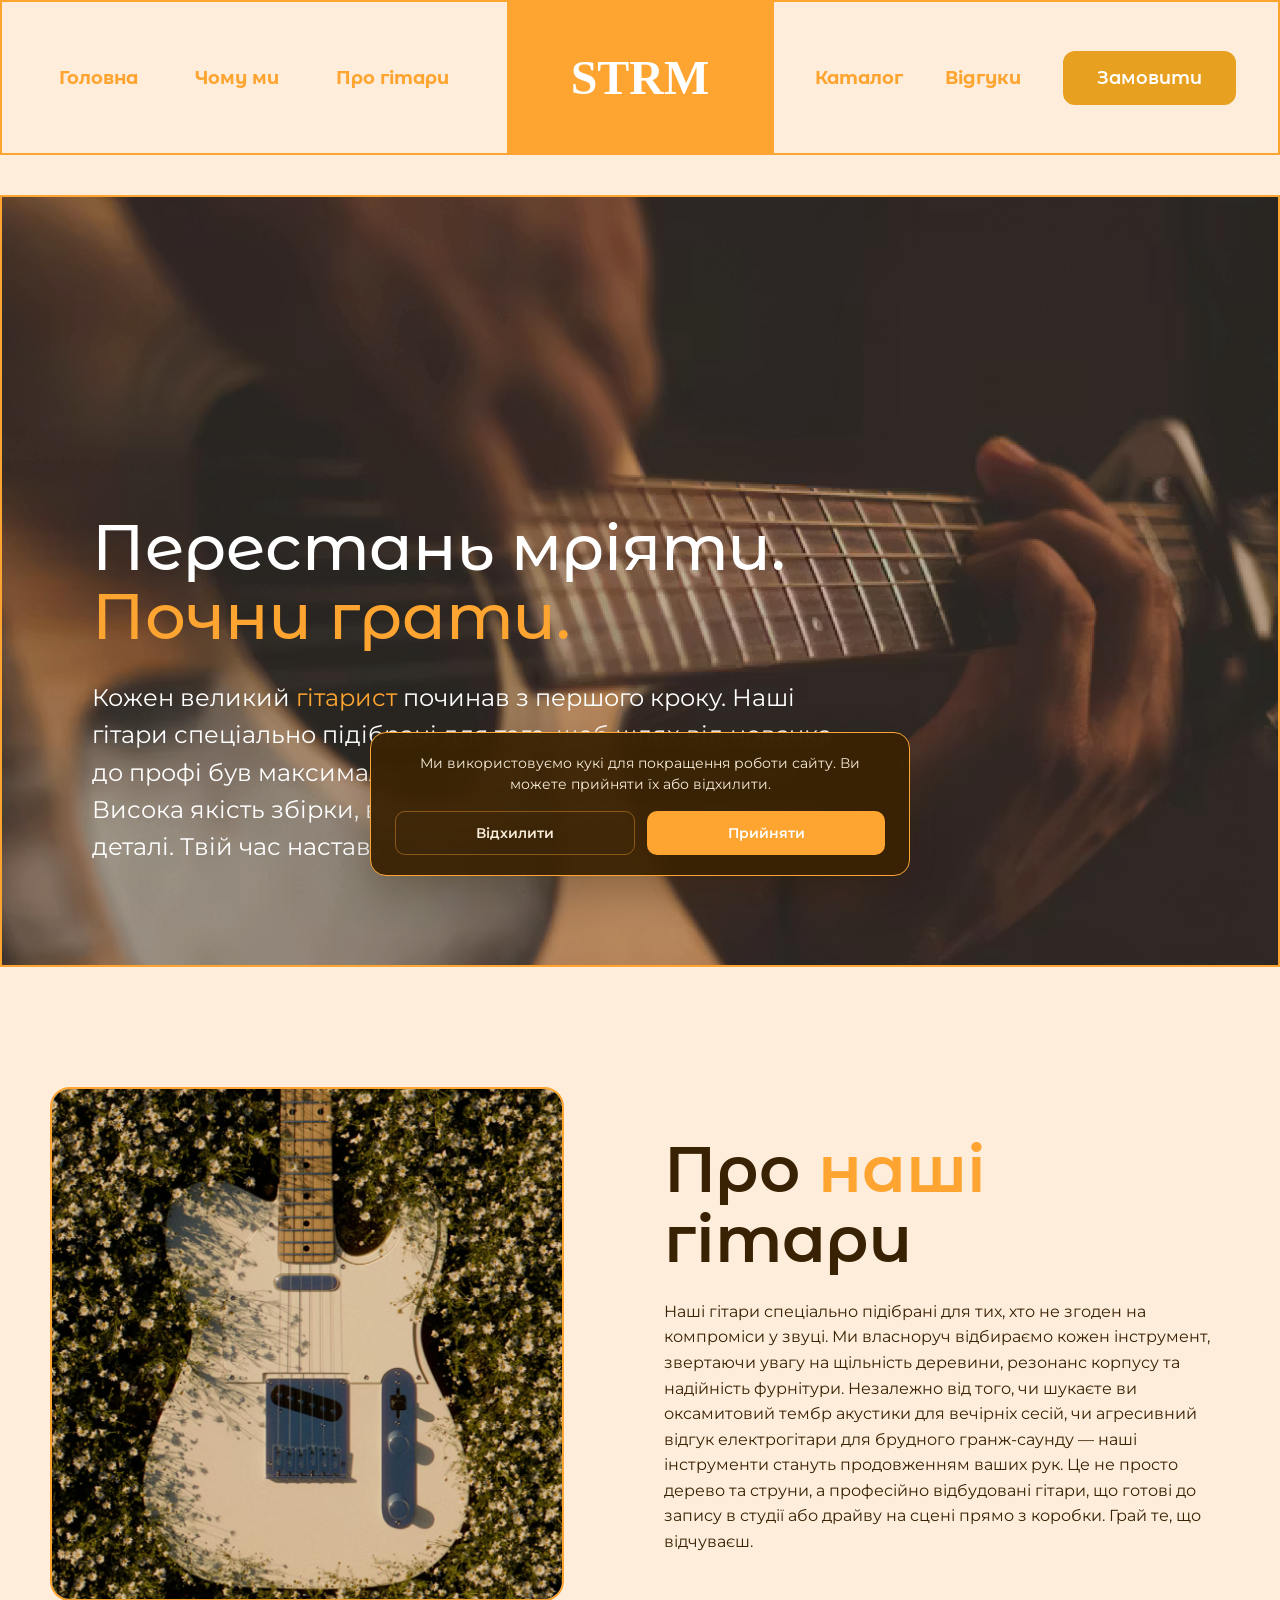
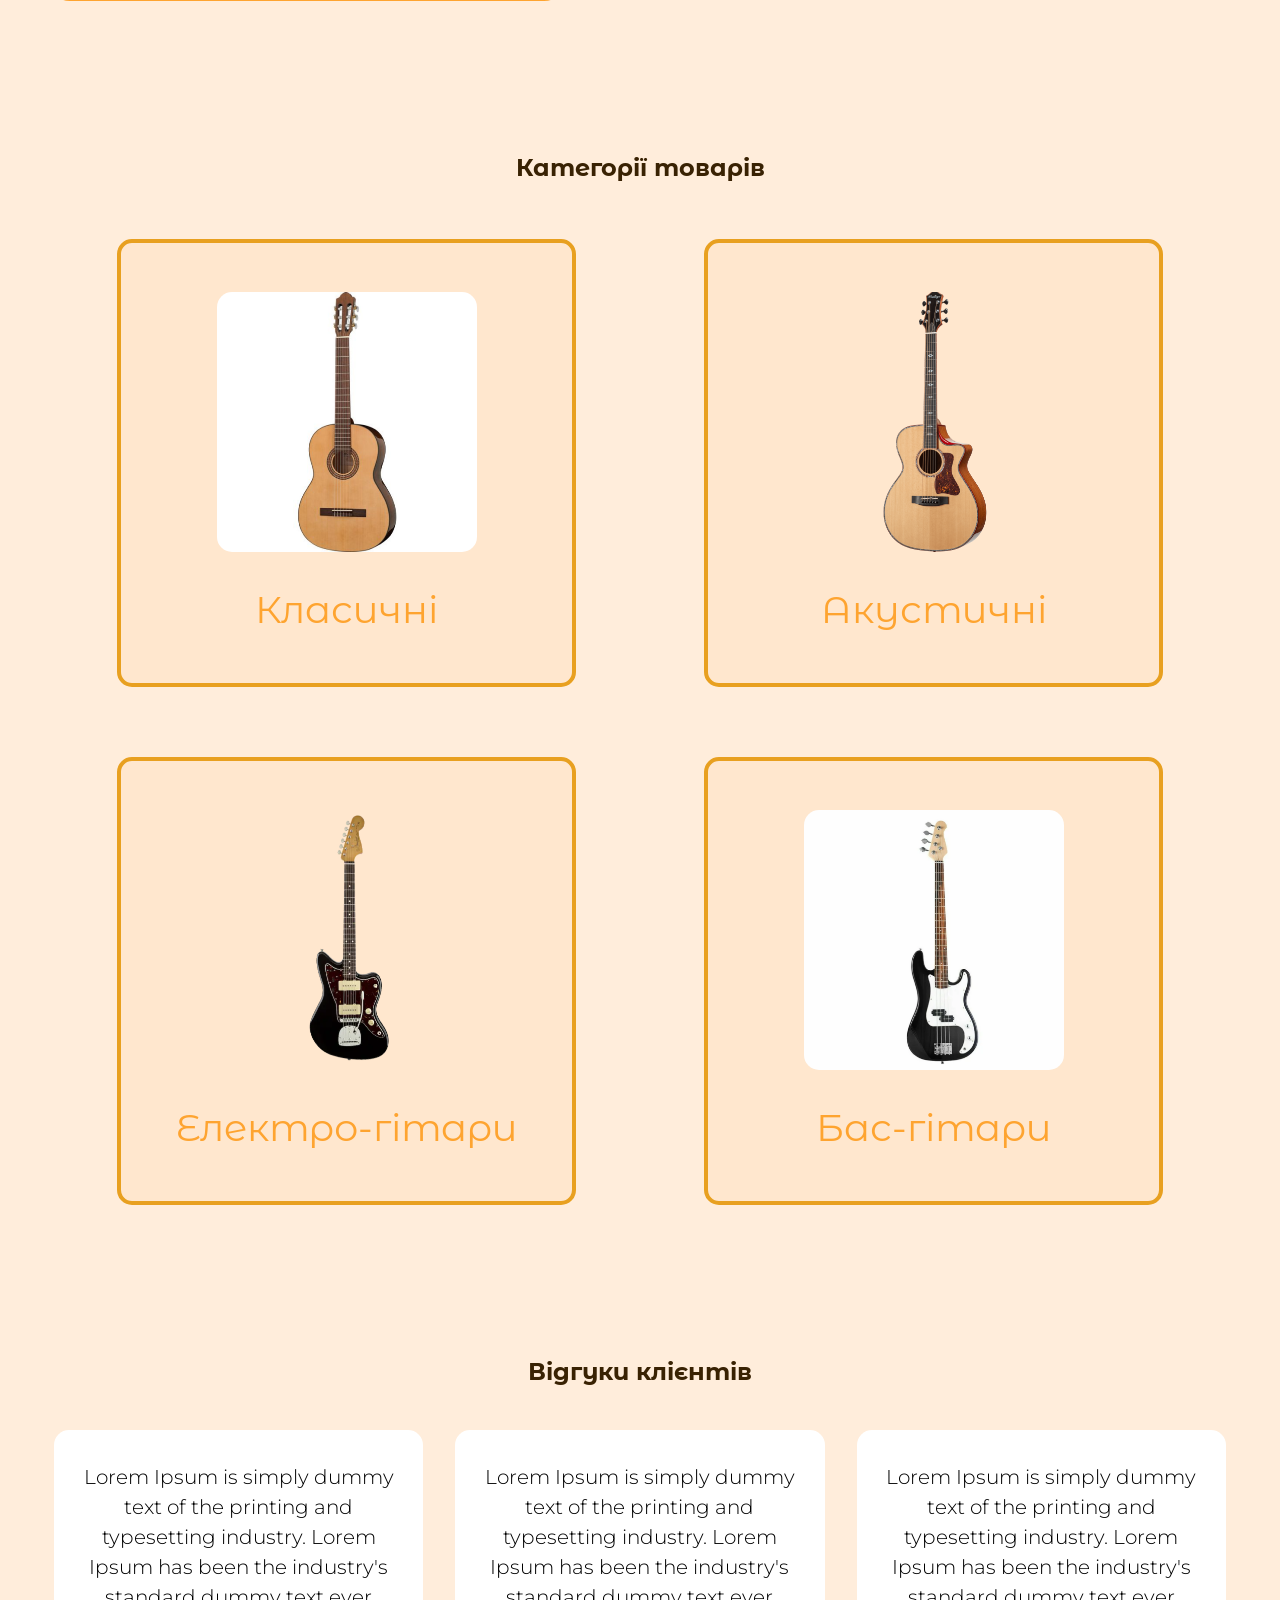
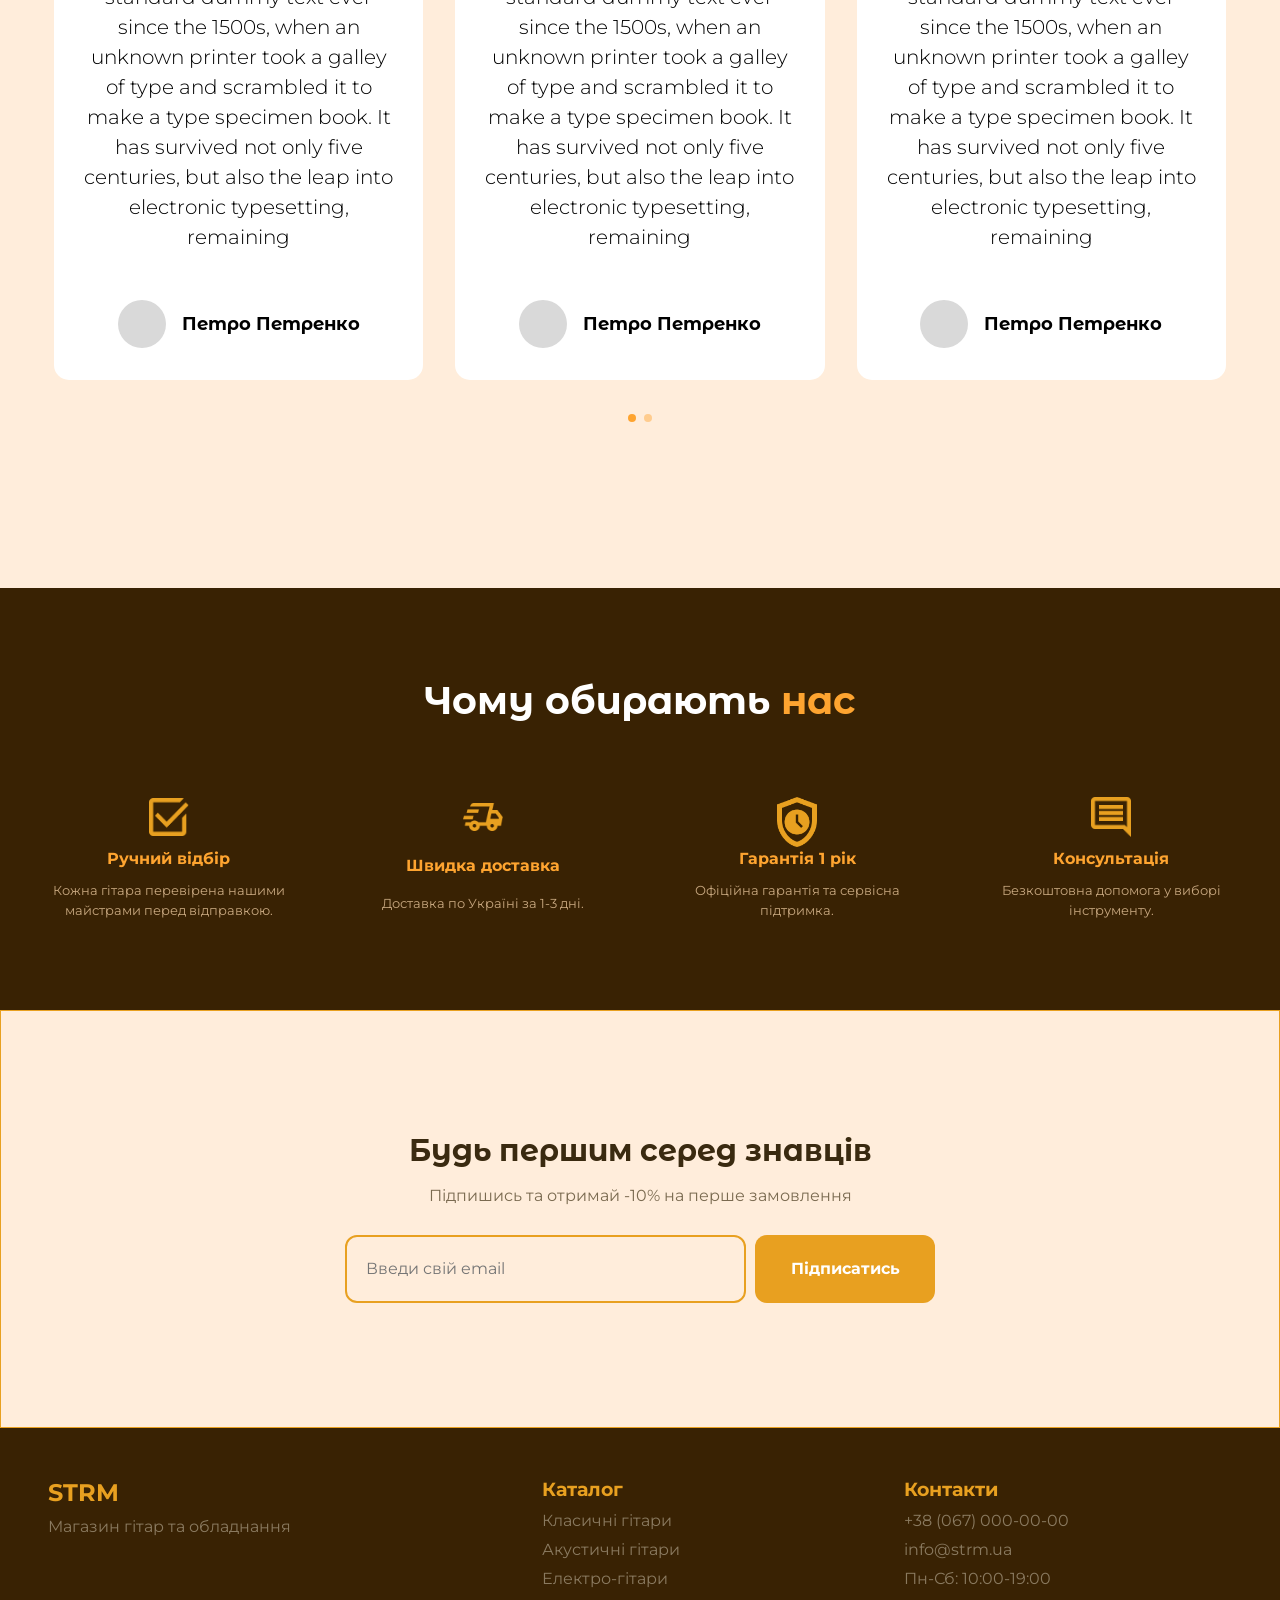
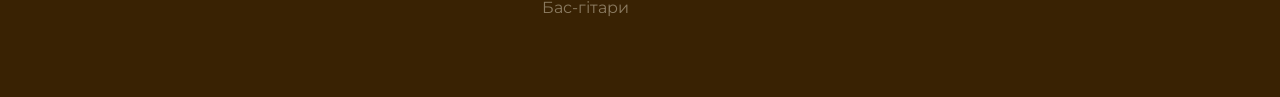
<file: index.html>
<!DOCTYPE html>
<html lang="uk">
<head>
    <meta charset="utf-8">
    <meta name="viewport" content="width=device-width, initial-scale=1">
    <title>STRM Guitars</title>
    <link rel="preconnect" href="https://fonts.googleapis.com">
    <link rel="preconnect" href="https://fonts.gstatic.com" crossorigin>
    <link href="https://fonts.googleapis.com/css2?family=Montserrat:wght@300;400;500;600;700&family=Montserrat+Alternates:wght@400;500;600;700&display=swap" rel="stylesheet">
    <link rel="stylesheet" href="https://cdn.jsdelivr.net/npm/swiper@11/swiper-bundle.min.css">
    <link rel="stylesheet" href="style.css">
</head>
<body>
    <header class="header">
        <button class="burger-button" id="burgerToggle" type="button" aria-label="Відкрити меню" aria-expanded="false" aria-controls="navMenu">
            <span></span>
            <span></span>
            <span></span>
        </button>

        <nav class="nav" id="navMenu" aria-label="Головна навігація">
            <div class="nav-group nav-group-left">
                <a href="#top">Головна</a>
                <a href="#why">Чому ми</a>
                <a href="#about">Про гітари</a>
            </div>

            <a class="logo" href="#top" aria-label="STRM головна">STRM</a>

            <div class="nav-group nav-group-right">
                <a href="#catalog">Каталог</a>
                <a href="#reviews">Відгуки</a>
                <button class="outline-button" type="button" data-open-modal>Замовити</button>
            </div>
        </nav>
    </header>

    <main>
        <section class="hero" id="top">
            <div class="hero-content">
                <h1>Перестань мріяти. <span>Почни грати.</span></h1>
                <p>
                    Кожен великий <span>гітарист</span> починав з першого кроку.
                    Наші гітари спеціально підібрані для того, щоб шлях від новачка
                    до профі був максимально комфортним та надихаючим. Висока якість збірки, відмінний звук та характер у кожній деталі.
                    Твій час настав.
                </p>
            </div>
        </section>

        <section class="about" id="about">
            <img class="about-image" src="assets/img.png">
            <div class="about-text">
                <h2>Про <span>наші</span> гітари</h2>
                <p>
                    Наші гітари спеціально підібрані для тих, хто не згоден на компроміси у звуці. Ми власноруч відбираємо кожен інструмент, звертаючи увагу на щільність деревини, резонанс корпусу та надійність фурнітури. Незалежно від того, чи шукаєте ви оксамитовий тембр акустики для вечірніх сесій, чи агресивний відгук електрогітари для брудного гранж-саунду — наші інструменти стануть продовженням ваших рук. Це не просто дерево та струни, а професійно відбудовані гітари, що готові до запису в студії або драйву на сцені прямо з коробки. Грай те, що відчуваєш.
                </p>
            </div>
        </section>

        <section class="catalog" id="catalog">
            <h2>Категорії товарів</h2>

            <div class="catalog-grid">
                <article class="category-card">
                    <img src="assets/card-img1.png" alt="Класична гітара">
                    <h3>Класичні</h3>
                </article>
                <article class="category-card">
                    <img src="assets/card-img2.png" alt="Акустична гітара">
                    <h3>Акустичні</h3>
                </article>
                <article class="category-card">
                    <img src="assets/card-electro-img.png" alt="Електрогітара">
                    <h3>Електро-гітари</h3>
                </article>
                <article class="category-card">
                    <img src="assets/card-bass-img2.png" alt="Бас-гітара">
                    <h3>Бас-гітари</h3>
                </article>
            </div>
        </section>

        <section class="reviews" id="reviews">
            <h2>Відгуки клієнтів</h2>

            <div class="swiper reviews-swiper">
                <div class="swiper-wrapper">
                    <article class="swiper-slide review-card">
                        <p>Lorem Ipsum is simply dummy text of the printing and  typesetting industry. Lorem Ipsum has been the industry's standard dummy text ever since the 1500s, when an unknown printer took a galley of  type and scrambled it to make a type specimen book. It has survived not  only five centuries, but also the leap into electronic typesetting,  remaining </p>
                        <div class="review-author">
                            <span></span>
                            <strong>Петро Петренко</strong>
                        </div>
                    </article>
                    <article class="swiper-slide review-card">
                        <p>Lorem Ipsum is simply dummy text of the printing and  typesetting industry. Lorem Ipsum has been the industry's standard dummy text ever since the 1500s, when an unknown printer took a galley of  type and scrambled it to make a type specimen book. It has survived not  only five centuries, but also the leap into electronic typesetting,  remaining </p>
                        <div class="review-author">
                            <span></span>
                            <strong>Петро Петренко</strong>
                        </div>
                    </article>
                    <article class="swiper-slide review-card">
                        <p>Lorem Ipsum is simply dummy text of the printing and  typesetting industry. Lorem Ipsum has been the industry's standard dummy text ever since the 1500s, when an unknown printer took a galley of  type and scrambled it to make a type specimen book. It has survived not  only five centuries, but also the leap into electronic typesetting,  remaining </p>
                        <div class="review-author">
                            <span></span>
                            <strong>Петро Петренко</strong>
                        </div>
                    </article>
                    <article class="swiper-slide review-card">
                        <p>Lorem Ipsum is simply dummy text of the printing and  typesetting industry. Lorem Ipsum has been the industry's standard dummy text ever since the 1500s, when an unknown printer took a galley of  type and scrambled it to make a type specimen book. It has survived not  only five centuries, but also the leap into electronic typesetting,  remaining </p>
                        <div class="review-author">
                            <span></span>
                            <strong>Петро Петренко</strong>
                        </div>
                    </article>
                </div>

                <div class="swiper-pagination"></div>
            </div>
        </section>

        <section class="why" id="why">
            <h2>Чому обирають <span>нас</span></h2>

            <div class="features">
                <article>
                    <span class="feature-icon"><img src="assets/group.png"></span>
                    <h3>Ручний відбір</h3>
                    <p>Кожна гітара перевірена нашими майстрами перед відправкою.</p>
                </article>
                <article>
                    <span class="feature-icon"><img src="assets/group-group.png"></span>
                    <h3>Швидка доставка</h3>
                    <p>Доставка по Україні за 1-3 дні.</p>
                </article>
                <article>
                    <span class="feature-icon"><img src="assets/column-group1.png"></span>
                    <h3>Гарантія 1 рік</h3>
                    <p>Офіційна гарантія та сервісна підтримка.</p>
                </article>
                <article>
                    <span class="feature-icon"><img src="assets/column-group2.png"></span>
                    <h3>Консультація</h3>
                    <p>Безкоштовна допомога у виборі інструменту.</p>
                </article>
            </div>
        </section>

        <section class="newsletter">
            <h2>Будь першим серед знавців</h2>
            <p>Підпишись та отримай -10% на перше замовлення</p>
            <form>
                <label class="sr-only" for="newsletterEmail">Email</label>
                <input id="newsletterEmail" type="email" placeholder="Введи свій email">
                <button type="submit">Підписатись</button>
            </form>
        </section>
    </main>

    <footer class="footer">
        <div>
            <h2>STRM</h2>
            <p>Магазин гітар та обладнання</p>
        </div>
        <div>
            <h3>Каталог</h3>
            <a href="#catalog">Класичні гітари</a>
            <a href="#catalog">Акустичні гітари</a>
            <a href="#catalog">Електро-гітари</a>
            <a href="#catalog">Бас-гітари</a>
        </div>
        <div>
            <h3>Контакти</h3>
            <p>+38 (067) 000-00-00</p>
            <p>info@strm.ua</p>
            <p>Пн-Сб: 10:00-19:00</p>
        </div>
    </footer>

    <div class="modal-backdrop" id="registrationModal" aria-hidden="true">
        <section class="modal" role="dialog" aria-modal="true" aria-labelledby="modalTitle">
            <button class="modal-close" type="button" aria-label="Закрити" data-close-modal></button>
            <h2 id="modalTitle">Замовити консультацію</h2>

            <form class="modal-form">
                <label>
                    Ім'я
                    <input name="name" autocomplete="name" required>
                </label>
                <label>
                    Email
                    <input type="email" name="email" autocomplete="email" required>
                </label>
                <label>
                    Телефон
                    <input type="tel" name="phone" autocomplete="tel" required>
                </label>
                <label>
                    Коментар
                    <textarea name="message" rows="4"></textarea>
                </label>
                <button type="submit">Надіслати</button>
            </form>
        </section>
    </div>

    <div class="cookies-banner" id="cookiesBanner" role="dialog" aria-labelledby="cookiesTitle">
        <div class="cookies-content">
            <p id="cookiesTitle">Ми використовуємо кукі для покращення роботи сайту. Ви можете прийняти їх або відхилити.</p>
            <div class="cookies-buttons">
                <button id="cookiesRejectAll" class="btn-secondary" type="button">Відхилити</button>
                <button id="cookiesAcceptAll" class="btn-primary" type="button">Прийняти</button>
            </div>
        </div>
    </div>

    <button class="scroll-top" id="scrollTop" type="button" aria-label="До початку">↑</button>

    <button class="scroll-top" id="scrollTop" type="button" aria-label="До початку">↑</button>

    <script src="https://cdn.jsdelivr.net/npm/swiper@11/swiper-bundle.min.js"></script>
    <script src="script.js"></script>
</body>
</html>
</file>
<file: style.css>
:root {
    --paper: #ffeddb;
    --panel: #ffe7ce;
    --ink: #392203;
    --accent: #fea430;
    --accent-dark: #e8a020;
    --muted: #7a6a50;
    --white: #fffaf4;
    --container: 1180px;
    --side: clamp(16px, 4vw, 48px);
}

* {
    margin: 0;
    padding: 0;
    box-sizing: border-box;
}

html {
    scroll-behavior: smooth;
}

body {
    margin: 0;
    min-width: 320px;
    color: var(--ink);
    font-family: "Montserrat", system-ui, sans-serif;
    background: var(--paper);
    overflow-x: hidden;
}

body.menu-open,
body.modal-open {
    overflow: hidden;
}

img,
svg {
    display: block;
    max-width: 100%;
}

a {
    color: inherit;
    text-decoration: none;
}

button,
input,
textarea {
    font: inherit;
}

button {
    border: 0;
    cursor: pointer;
}

.sr-only {
    position: absolute;
    width: 1px;
    height: 1px;
    padding: 0;
    margin: -1px;
    overflow: hidden;
    clip: rect(0, 0, 0, 0);
    white-space: nowrap;
    border: 0;
}

.header {
    position: relative;
    z-index: 20;
    min-height: 155px;
    padding: 0;
    background: var(--paper);
}

.nav {
    width: 100%;
    box-sizing: border-box;
    min-height: 155px;
    margin-bottom: 40px;
    display: grid;
    grid-template-columns: 1fr auto 1fr;
    align-items: center;
    border: 2px solid var(--accent);
    background: var(--paper);
    position: relative;
}

.logo {
    width: 267px;
    height: 100%;

    display: grid;
    place-items: center;

    color: white;
    background: var(--accent);

    font-family: Georgia, serif;
    font-size: 48px;
    font-weight: 700;
}

.nav-group {
    display: flex;
    align-items: center;
    justify-content: space-evenly;
    width: 100%;
    height: 100%;
    color: var(--accent);
    font-family: "Montserrat Alternates", system-ui, sans-serif;
    font-size: 18px;
    font-weight: 700;
}
    /* § */

.nav a,
.outline-button {
    transition: color 180ms ease, transform 180ms ease, box-shadow 180ms ease;
}

.nav a:hover {
    color: var(--accent-dark);
}

.outline-button {
    padding: 14px 32px;              
    color: white;                  
    background: var(--accent-dark);  
    border: 2px solid var(--accent-dark);
    border-radius: 12px;
    font-weight: 600;
    transition: all 180ms ease;
}

.outline-button:hover {
    background: var(--accent);
    transform: translateY(-3px);
    box-shadow: 0 12px 30px rgba(232, 160, 32, 0.3);
}

.burger-button {
    display: none;
}

.hero {
    min-height: 650px;

    display: grid;
    align-items: end;

    padding:
        calc(clamp(120px, 20vw, 260px) + 60px)
        clamp(22px, 7vw, 92px)
        100px;

    color: white;

    background:
        linear-gradient(rgba(0, 0, 0, 0.22), rgba(0, 0, 0, 0.22)),
        url("assets/hero.png") center / cover no-repeat;

    border: 2px solid var(--accent);
}

.hero-content {
    max-width: 830px;
}

.hero h1,
.about h2,
.catalog h2,
.reviews h2,
.why h2,
.newsletter h2 {
    margin: 0;
    font-family: "Montserrat Alternates", system-ui, sans-serif;
    line-height: 1.08;
}

.hero h1 {
    font-size: clamp(36px, 6vw, 64px);
    font-weight: 500;
}

.hero span,
.about span,
.why span {
    color: var(--accent);
}

.hero p {
    margin: 28px 0 0;
    max-width: 760px;
    font-size: clamp(16px, 2vw, 24px);
    line-height: 1.55;
}

.about {
    /* Центруємо контейнер та обмежуємо його ширину згідно з макетом */
    width: min(var(--container), calc(100% - var(--side) * 2));
    margin: clamp(60px, 10vw, 120px) auto; /* Авто-відступи зліва/справа для центрування */
    
    display: grid;
    /* Гнучка колонка для фото та текстова колонка */
    grid-template-columns: 1fr 1.1fr; 
    align-items: center;
    gap: clamp(40px, 8vw, 100px);
    padding: 0;
}

.about-image {
    width: 100%;
    aspect-ratio: 1 / 1;
    object-fit: cover;
    border: 2px solid var(--accent);
    border-radius: 20px;
    max-height: 647px;
    max-width: 516px;
}

.about-content {
    text-align: left;
}

.about h2 {
    color: var(--ink);
    font-size: clamp(32px, 5vw, 64px);
    font-weight: 600;
    line-height: 1.1;
    margin-bottom: 24px;
}

.about h2 span {
    color: var(--accent);
}

.about p {
    margin: 5;
    font-size: clamp(16px, 1.2vw, 18px);
    font-weight: 400;
    line-height: 1.6;
    color: var(--ink);
}

.catalog,
.reviews {
    width: min(var(--container), calc(100% - var(--side) * 2));
    margin: clamp(80px, 12vw, 170px) auto 0;
    text-align: center;
}

.catalog-grid {
    margin-top: 58px;
    display: grid;
    grid-template-columns: repeat(2, minmax(260px, 459px));
    justify-content: center;
    gap: 70px clamp(40px, 10vw, 166px);
}

.category-card {
    min-height: 448px;
    display: grid;
    align-content: center;
    justify-items: center;
    gap: 34px;
    padding: 34px 28px;
    color: var(--accent);
    background: var(--panel);
    border: 4px solid var(--accent-dark);
    border-radius: 15px;
    transition: transform 180ms ease, box-shadow 180ms ease;
}

.category-card:hover,
.review-card:hover {
    transform: translateY(-10px);
    box-shadow: 0 20px 35px rgba(42, 24, 0, 0.2);
}

.category-card img {
    width: 260px;
    height: 260px;
    object-fit: cover;
    border-radius: 15px;
}

.category-card h3 {
    margin: 0;
    font-family: "Montserrat Alternates", system-ui, sans-serif;
    font-size: clamp(26px, 3vw, 48px);
    font-weight: 400;
}

.reviews-swiper {
    margin-top: 38px;
    padding: 8px 4px 54px;
}

.reviews-swiper.is-fallback .swiper-wrapper {
    display: grid;
    grid-template-columns: repeat(3, minmax(0, 1fr));
    gap: 32px;
}

.reviews-swiper.is-fallback .swiper-pagination {
    display: none;
}

.review-card {
    min-height: 484px;
    height: auto;
    display: flex;
    flex-direction: column;
    justify-content: space-between;
    gap: 48px;
    padding: 32px 25px;
    color: black;
    text-align: center;
    background: white;
    border-radius: 15px;
    transition: transform 180ms ease, box-shadow 180ms ease;
}

.review-card p {
    margin: 0;
    min-height: 260px;
    display: grid;
    place-items: center;
    font-size: 20px;
    font-weight: 300;
    line-height: 1.5;
}

.review-author {
    display: flex;
    align-items: center;
    justify-content: center;
    gap: 16px;
    font-family: "Montserrat Alternates", system-ui, sans-serif;
    font-size: 18px;
}

.review-author span {
    width: 48px;
    height: 48px;
    flex: 0 0 auto;
    background: #d9d9d9;
    border-radius: 50%;
}

.swiper-pagination-bullet {
    background: var(--accent);
    opacity: 0.45;
}

.swiper-pagination-bullet-active {
    opacity: 1;
}

.why {
    margin-top: clamp(90px, 12vw, 180px);
    padding: 92px var(--side) 90px;
    color: #c8a880;
    text-align: center;
    background: var(--ink);
}

.why h2 {
    color: white;
    font-size: clamp(28px, 4vw, 38px);
}

.features {
    width: min(var(--container), 100%);
    margin: 76px auto 0;
    display: grid;
    grid-template-columns: repeat(4, 1fr);
    gap: clamp(26px, 6vw, 90px);
}

.features article {
    display: grid;
    justify-items: center;
    gap: 12px;
}

.feature-icon {
    width: 40px;
    height: 40px;
    display: grid;
    place-items: center;
    color: var(--accent);
    font-weight: 700;
}

.features h3 {
    margin: 0;
    color: var(--accent);
    font-size: 16px;
}

.features p {
    margin: 0;
    font-size: 13px;
    line-height: 1.55;
}

.newsletter {
    padding: clamp(70px, 10vw, 124px) var(--side);
    text-align: center;
    border: 1px solid var(--accent-dark);
}

.newsletter h2 {
    color: #3a2a10;
    font-size: clamp(24px, 4vw, 30px);
}

.newsletter p {
    margin: 18px 0 0;
    color: var(--muted);
}

.newsletter form {
    width: min(590px, 100%);
    margin: 30px auto 0;
    display: grid;
    grid-template-columns: 1fr 180px;
    gap: 9px;
}

.newsletter input,
.newsletter button {
    min-height: 68px;
    border-radius: 12px;
}

.newsletter input {
    width: 100%;
    padding: 0 19px;
    color: var(--muted);
    background: var(--paper);
    border: 2px solid var(--accent-dark);
}

.newsletter button {
    color: white;
    background: var(--accent-dark);
    font-weight: 700;
}

.footer {
    display: grid;
    grid-template-columns: 1.4fr repeat(2, 1fr);
    gap: 34px;
    padding: 50px var(--side) 80px;
    color: #8a7a60;
    background: var(--ink);
}

.footer > div {
    display: grid;
    gap: 10px;
    align-content: start;
}

.footer h2,
.footer h3,
.footer p {
    margin: 0;
}

.footer h2,
.footer h3 {
    color: var(--accent-dark);
}

.modal-backdrop {
    position: fixed;
    inset: 0;
    z-index: 100;
    display: grid;
    place-items: center;
    padding: 20px;
    background: rgba(42, 24, 0, 0.55);
    opacity: 0;
    visibility: hidden;
    pointer-events: none;
    transition: opacity 180ms ease, visibility 180ms ease;
}

.modal-backdrop.is-open {
    opacity: 1;
    visibility: visible;
    pointer-events: auto;
}

.modal {
    position: relative;
    width: min(480px, 100%);
    max-height: calc(100svh - 40px);
    padding: 64px 34px 24px;
    overflow-y: auto;
    background: var(--paper);
    border: 1px solid var(--accent-dark);
    border-radius: 22px;
}

.modal-close {
    position: absolute;
    top: 24px;
    right: 34px;
    width: 36px;
    height: 38px;
    background: transparent;
    border: 1px solid var(--accent-dark);
    border-radius: 7px;
}

.modal-close::before,
.modal-close::after {
    content: "";
    position: absolute;
    top: 18px;
    left: 8px;
    width: 18px;
    height: 2px;
    background: var(--accent-dark);
}

.modal-close::before {
    transform: rotate(45deg);
}

.modal-close::after {
    transform: rotate(-45deg);
}

.modal h2 {
    margin: 0 0 28px;
    color: var(--accent);
    font-size: 34px;
}

.modal-form {
    display: grid;
    gap: 18px;
}

.modal-form label {
    display: grid;
    gap: 8px;
    color: var(--accent);
    font-weight: 700;
}

.modal-form input,
.modal-form textarea {
    width: 100%;
    min-height: 44px;
    padding: 10px 14px;
    color: var(--ink);
    background: var(--paper);
    border: 1px solid var(--accent-dark);
    border-radius: 10px;
}

.modal-form textarea {
    min-height: 74px;
    resize: vertical;
}

.modal-form button {
    min-height: 52px;
    color: white;
    background: var(--accent-dark);
    border-radius: 12px;
    font-weight: 700;
}

.scroll-top {
    position: fixed;
    right: 24px;
    bottom: 24px;
    z-index: 40;
    width: 48px;
    height: 48px;
    color: white;
    background: var(--accent);
    border-radius: 50%;
    opacity: 0;
    visibility: hidden;
    transform: translateY(12px);
    transition: opacity 180ms ease, visibility 180ms ease, transform 180ms ease;
}

.scroll-top.is-visible {
    opacity: 1;
    visibility: visible;
    transform: translateY(0);
}

.cookies-banner {
    position: fixed;
    bottom: 24px;
    left: 50%;
    transform: translate(-50%, 100px);
    z-index: 99;
    width: min(540px, calc(100% - 32px));
    
    padding: 20px 24px;
    background: rgba(57, 34, 3, 0.95); /* Твій колір --ink з прозорістю */
    backdrop-filter: blur(8px);
    border: 1px solid var(--accent);
    border-radius: 16px;
    box-shadow: 0 16px 40px rgba(42, 24, 0, 0.3);
    
    opacity: 0;
    visibility: hidden;
    transition: transform 400ms cubic-bezier(0.16, 1, 0.3, 1), 
                opacity 400ms ease, 
                visibility 400ms ease;
}

.cookies-banner.is-visible {
    transform: translate(-50%, 0);
    opacity: 1;
    visibility: visible;
}

.cookies-content {
    display: flex;
    flex-direction: column;
    gap: 16px;
    text-align: center;
}

.cookies-content p {
    margin: 0;
    font-size: 14px;
    line-height: 1.5;
    color: #f7ebd9;
}

.cookies-buttons {
    display: flex;
    gap: 12px;
}

.cookies-buttons button {
    flex: 1;
    min-height: 44px;
    padding: 10px 16px;
    font-size: 14px;
    font-weight: 600;
    border-radius: 10px;
    transition: all 180ms ease;
}

.btn-primary {
    background: var(--accent);
    color: white;
}

.btn-primary:hover {
    background: var(--accent-dark);
    transform: translateY(-1px);
}

.btn-secondary {
    background: transparent;
    color: #f7ebd9;
    border: 1px solid rgba(254, 164, 48, 0.4);
}

.btn-secondary:hover {
    background: rgba(254, 164, 48, 0.1);
    border-color: var(--accent);
}

@media (max-width: 1024px) {
    .nav {
        grid-template-columns: 1fr 200px 1fr;
    }

    .logo {
        height: 132px;
    }

    .nav-group {
        gap: 18px;
        font-size: 15px;
    }

    .about {
        grid-template-columns: 1fr;
    }

    .about-image {
        width: min(420px, 100%);
        justify-self: center;
    }

    .features {
        grid-template-columns: repeat(2, 1fr);
    }
}

@media (max-width: 768px) {
    .cookies-buttons {
        flex-direction: column;
        gap: 8px;
    }
    
    .header {
        position: absolute;
        inset: 0 0 auto;
        min-height: 76px;
        padding: 14px 18px;
        background: transparent;
    }

    .burger-button {
        position: relative;
        z-index: 31;
        width: 30px;
        height: 24px;
        display: grid;
        gap: 5px;
        padding: 0;
        background: transparent;
    }

    .burger-button span {
        height: 3px;
        background: var(--accent-dark);
        border-radius: 99px;
    }

    .nav {
        position: fixed;
        inset: 0 auto 0 0;
        z-index: 30;
        width: min(260px, 76vw);
        height: 100svh;
        display: flex;
        flex-direction: column;
        gap: 24px;
        padding: 78px 28px 54px;
        background: var(--panel);
        box-shadow: 24px 0 70px rgba(42, 24, 0, 0.28);
        visibility: hidden;
        opacity: 0;
        transform: translateX(-100%);
        pointer-events: none;
        transition: opacity 180ms ease, visibility 180ms ease, transform 180ms ease;
    }

    .nav.is-active {
        visibility: visible;
        opacity: 1;
        transform: translateX(0);
        pointer-events: auto;
    }

    .nav-group {
        display: grid;
        gap: 18px;
        padding: 0;
        font-size: 21px;
    }

    .nav-group-left,
    .nav-group-right {
        justify-content: stretch;
    }

    .logo {
        order: 2;
        width: calc(100% + 56px);
        min-height: 158px;
        margin: auto -28px 0;
    }

    .nav-group-left {
        order: 1;
    }

    .nav-group-right {
        order: 3;
    }

    .outline-button {
        width: auto;
        padding: 12px 28px;
        min-width: 120px;
    }

    .hero {
        min-height: 346px;
        margin: 0;
        padding: 160px 20px 56px;
        background-position: center;
    }

    .hero h1 {
        font-size: 30px;
    }

    .hero p {
        margin-top: 16px;
        font-size: 14px;
    }

    .about,
    .catalog,
    .reviews {
        width: calc(100% - 38px);
        margin-top: 54px;
    }

   
    .about {
        grid-template-columns: 1fr; /* В одну колонку */
        gap: 40px;
    }
    
    .about-image {
        max-width: 647px;
        margin: 0 auto;
    }
    
    .about h2 {
        text-align: center;
    }

    .about h2,
    .catalog h2,
    .reviews h2 {
        font-size: 32px;
        text-align: left;
    }

    .about p {
        font-size: 16px;
    }

    .catalog-grid {
        grid-template-columns: repeat(2, minmax(0, 1fr));
        gap: 24px 20px;
        margin-top: 34px;
    }

    .category-card {
        min-height: 236px;
        padding: 18px 12px;
        border-radius: 13px;
    }

    .category-card img {
        width: 101px;
        height: 101px;
    }

    .category-card h3 {
        font-size: 18px;
    }

    .review-card {
        min-height: 330px;
    }

    .reviews-swiper.is-fallback .swiper-wrapper {
        grid-template-columns: 1fr;
    }

    .features {
        grid-template-columns: 1fr;
        margin-top: 42px;
    }

    .newsletter form {
        grid-template-columns: 1fr;
    }

    .footer {
        grid-template-columns: 1fr;
        text-align: center;
    }
}

@media (max-width: 480px) {
    .catalog-grid {
        gap: 20px;
    }

    .review-card p {
        font-size: 16px;
    }
}
</file>
